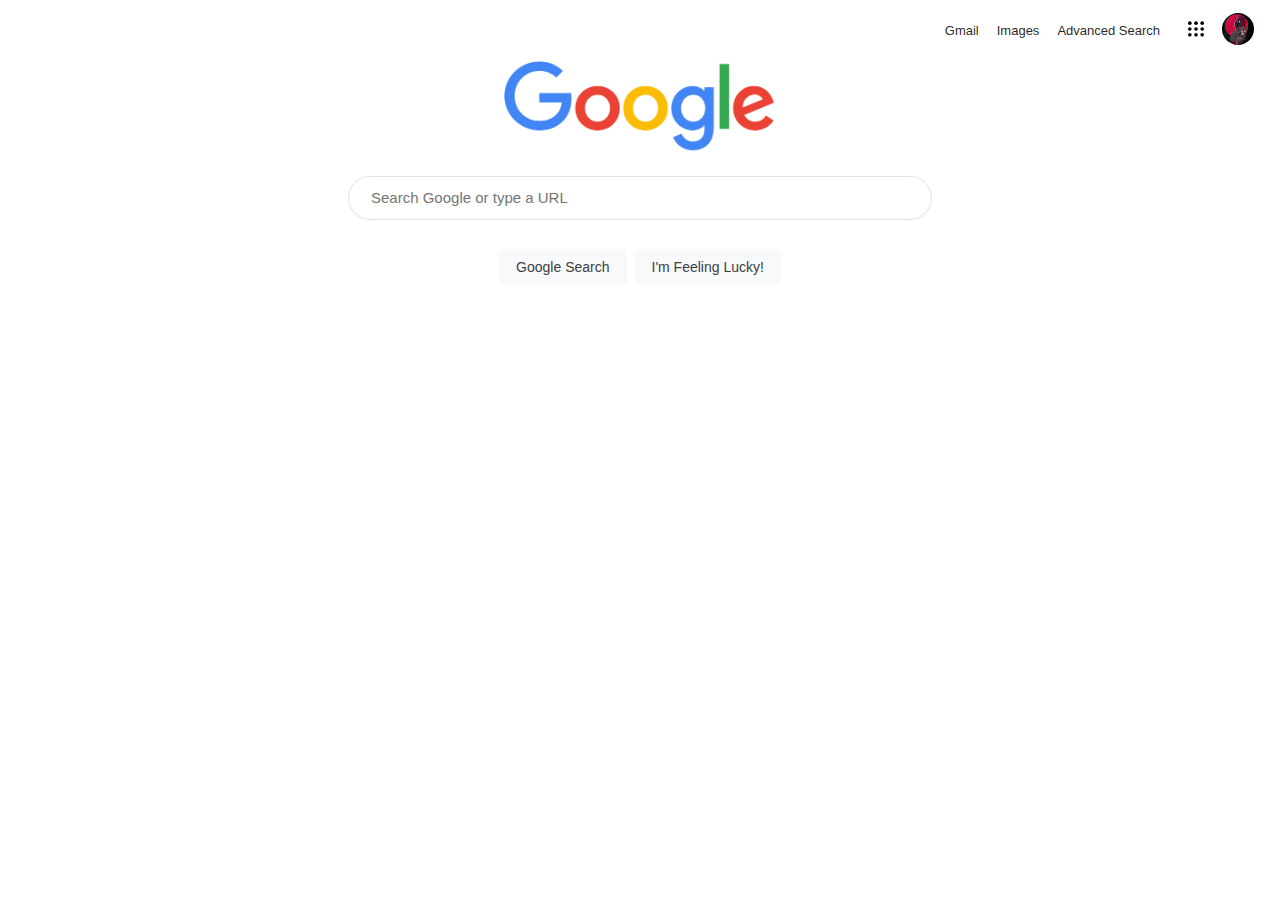
<file: CS50 Web Project 0/index.html>
<!DOCTYPE html>
<html lang="en">
    <head>
        <title>Search</title>
        <link rel="stylesheet" href="style.css">
    </head>
    <body>
        <div class="header">
            <ul>
                <li><a href="https://mail.google.com/mail/u/0">Gmail</a></li>
                <li><a href="index2.html">Images</a></li>
                <li><a href="index3.html">Advanced Search</a></li>
                <li class="app-icon"><img width="16" src="assets/buttonsymbolofninedots_80014 (1).svg" alt="Google Apps icon"></li>
                <li><img class="account-img" src="assets/unnamed.jpg" alt=""></li>
            </ul>
        </div>
        <main>
            <div class="google-img">
                <img src="assets/Google_2015_logo.svg.webp" alt="Google-Logo">
            </div>
            
                <form action="https://www.google.com/search">
                    <input class="text-box" type="text" name="q" placeholder="Search Google or type a URL">
                    <div class="buttons">
                        <input type="submit" value="Google Search">
                        <input type="submit" name="btnI" value="I'm Feeling Lucky!">
                    </div>
                    
                </form>
        </main>
        
    </body>
</html>
</file>
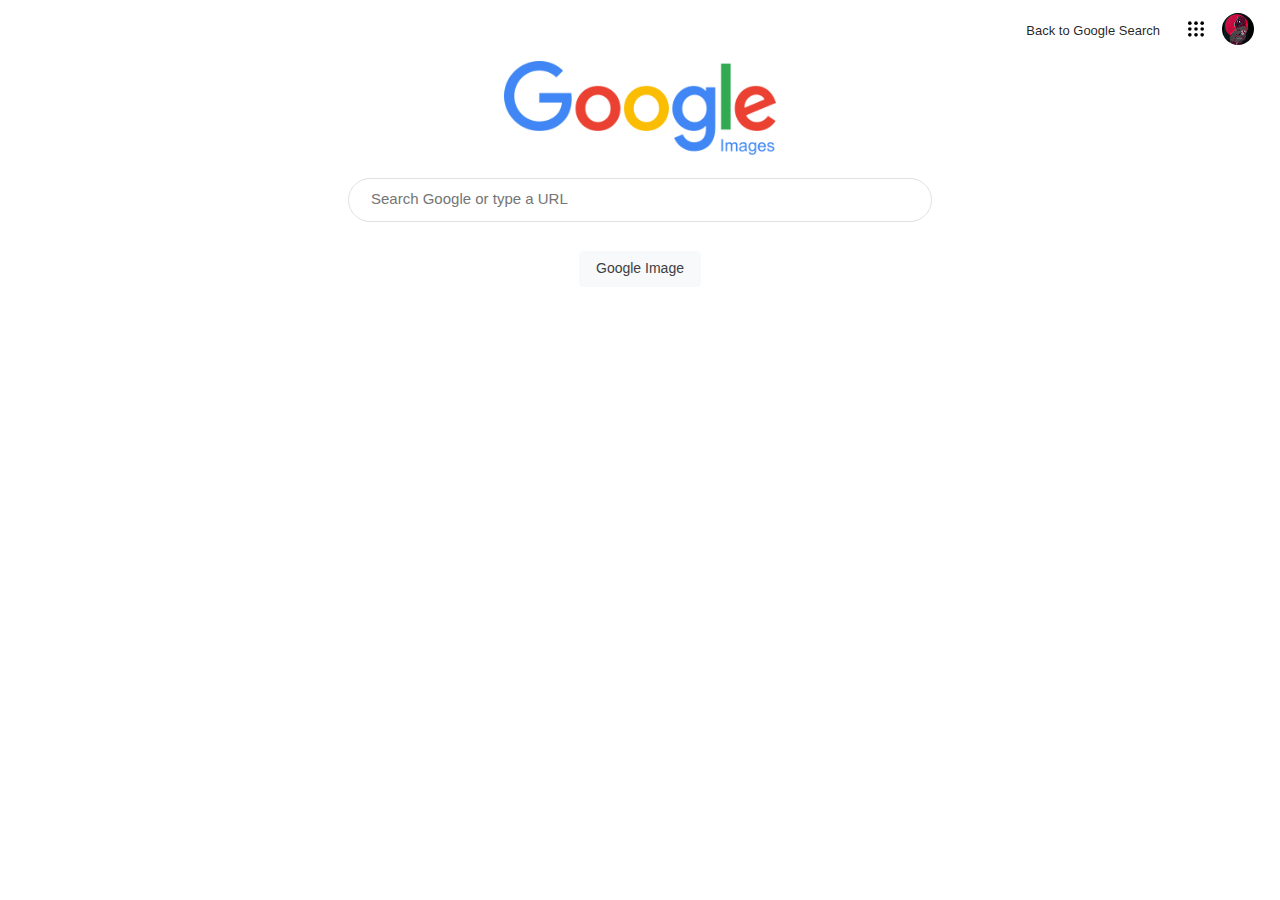
<file: CS50 Web Project 0/images.html>
<!DOCTYPE html>
<html lang="en">
    <head>
        <title>Search</title>
        <link rel="stylesheet" href="style.css">
    </head>
    <body>
        <div class="header">
            <ul>
                <li><a href="index.html">Back to Google Search</a></li>
                <li class="app-icon"><img width="16" src="assets/buttonsymbolofninedots_80014 (1).svg" alt="Google Apps icon"></li>
                <li><img class="account-img" src="assets/unnamed.jpg" alt=""></li>
            </ul>
        </div>
        <main>
            <div class="google-img">
                <img src="assets/Google_Images_2015_logo.svg.png" alt="Google-Images-Logo">
            </div>
            
                <form action="https://www.google.com/search">
                    <input class="text-box" type="text" name="q" placeholder="Search Google or type a URL">
                    <input type="hidden" name="tbm" value="isch">
                    <div class="buttons">
                        <input type="submit" value="Google Image">
                    </div>
                    
                </form>
        </main>
        
    </body>
</html>
</file>
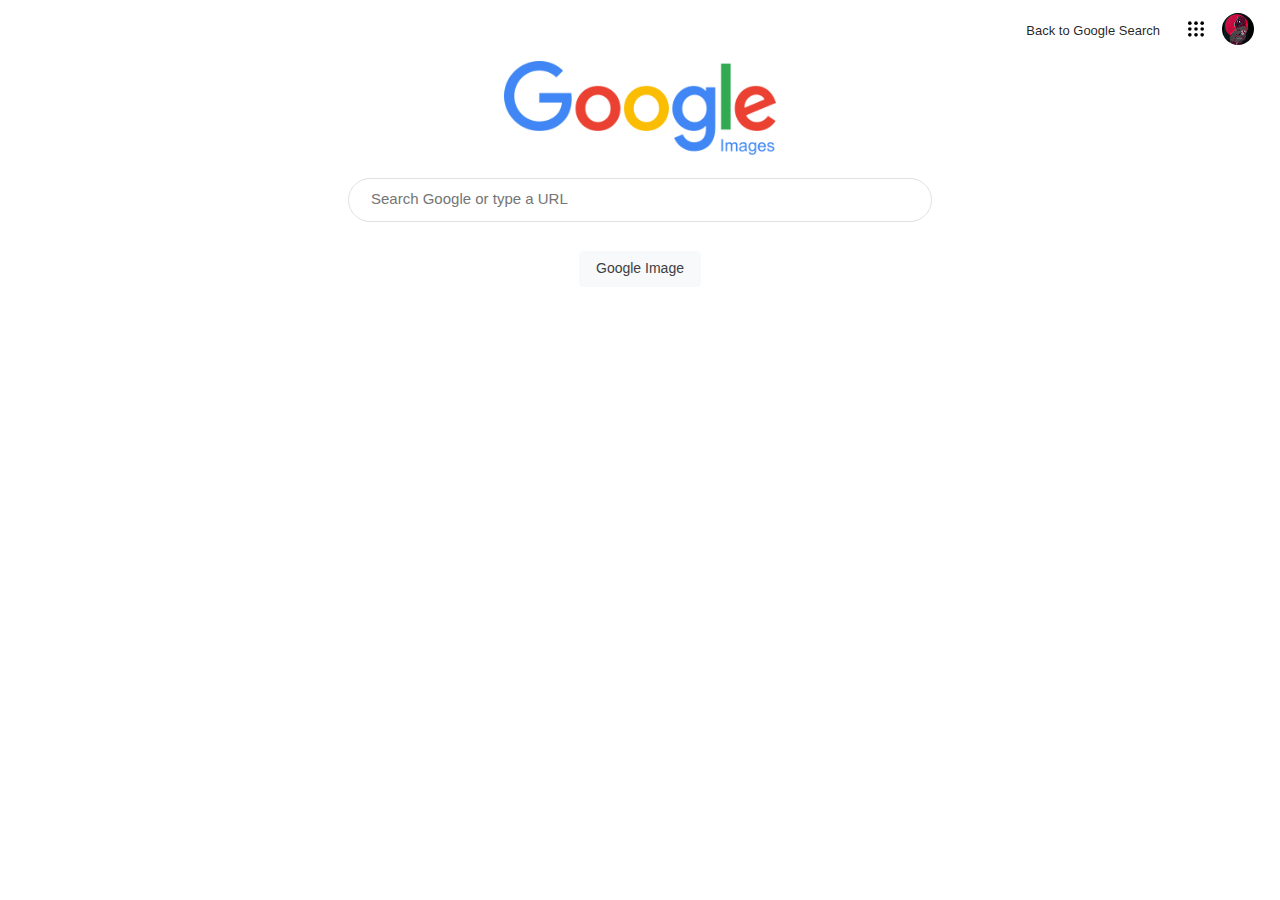
<file: CS50 Web Project 0/index2.html>
<!DOCTYPE html>
<html lang="en">
    <head>
        <title>Search</title>
        <link rel="stylesheet" href="style.css">
    </head>
    <body>
        <div class="header">
            <ul>
                <li><a href="index.html">Back to Google Search</a></li>
                <li class="app-icon"><img width="16" src="assets/buttonsymbolofninedots_80014 (1).svg" alt="Google Apps icon"></li>
                <li><img class="account-img" src="assets/unnamed.jpg" alt=""></li>
            </ul>
        </div>
        <main>
            <div class="google-img">
                <img src="assets/Google_Images_2015_logo.svg.png" alt="Google-Images-Logo">
            </div>
            
                <form action="https://www.google.com/search">
                    <input class="text-box" type="text" name="q" placeholder="Search Google or type a URL">
                    <input type="hidden" name="tbm" value="isch">
                    <div class="buttons">
                        <input type="submit" value="Google Image">
                    </div>
                    
                </form>
        </main>
        
    </body>
</html>
</file>
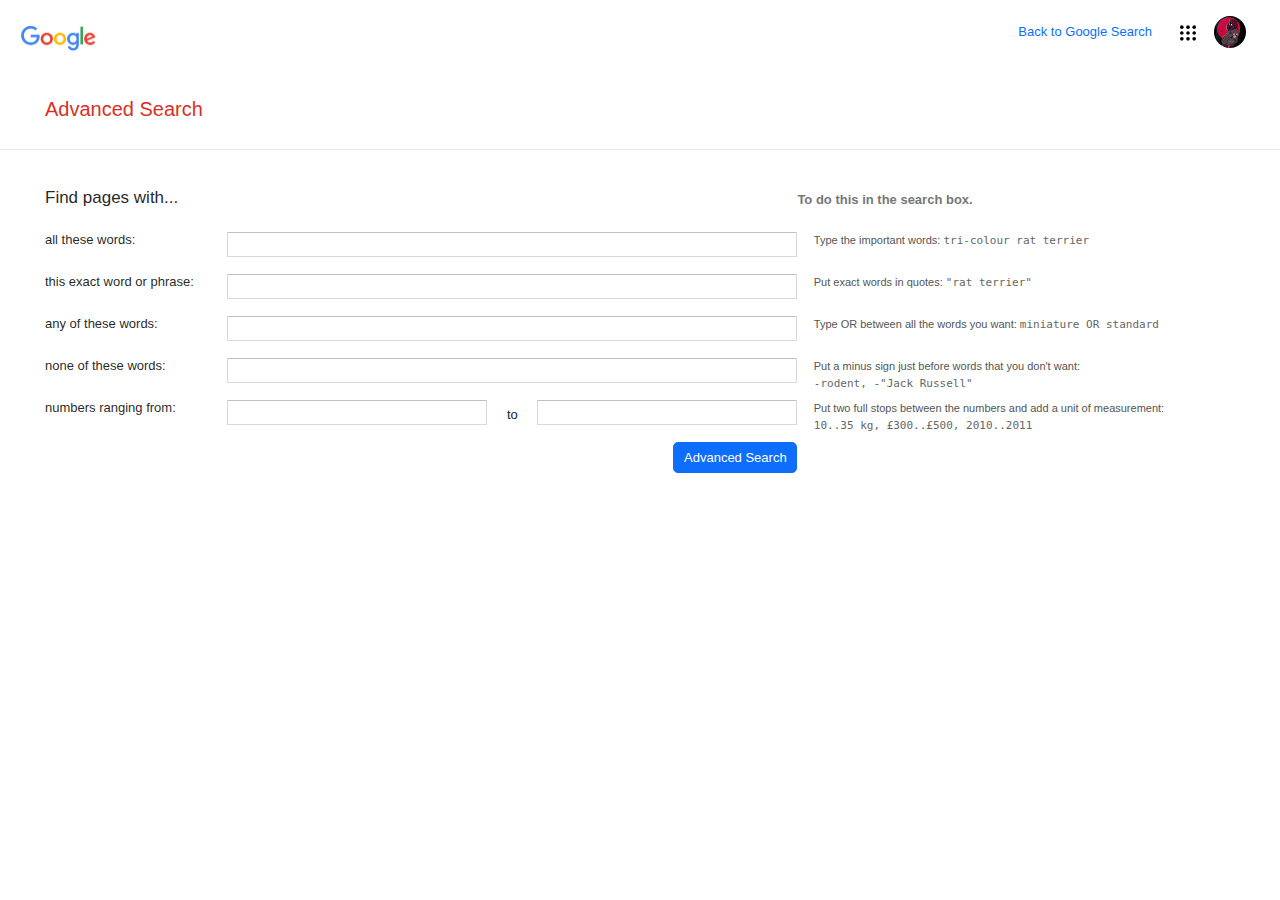
<file: CS50 Web Project 0/index3.html>
<!DOCTYPE html>
<html lang="en">
    <head>
        <title>Search</title>
        <link rel="stylesheet" href="search.css">
        <link href="https://cdn.jsdelivr.net/npm/bootstrap@5.3.3/dist/css/bootstrap.min.css" rel="stylesheet" integrity="sha384-QWTKZyjpPEjISv5WaRU9OFeRpok6YctnYmDr5pNlyT2bRjXh0JMhjY6hW+ALEwIH" crossorigin="anonymous">
    </head>
    <body>
        <div class="header">
            <div class="google-img">
                <img src="assets/Google_2015_logo.svg.webp" alt="Google-Logo">
            </div>
            <ul>
                <li><a href="index.html">Back to Google Search</a></li>
                <li class="app-icon"><img width="16" src="assets/buttonsymbolofninedots_80014 (1).svg" alt="Google Apps icon"></li>
                <li><img class="account-img" src="assets/unnamed.jpg" alt=""></li>
            </ul>
        </div>
        <div class="top-word"><p>Advanced Search</p></div>
            <div class="line"></div>
        <main> 
            <div class="head-section">
                <div class="left"><label>Find pages with...</label></div>
                <div class="mid"></div>
                <div class="right">To do this in the search box.</div>
            </div>
            <form action="https://www.google.com/search">

                <div class="text-boxes">
                    <div class="first-box"> 
                        <div class="left"><label>all these words:</label></div>
                        <div class="mid"><input type="text" name="as_q"></div>
                        <div class="right">Type the important words: <span>tri-colour rat terrier</span></div>
                    </div>
                    <div class="first-box"> 
                        <div class="left"><label>this exact word or phrase:</label></div>
                        <div class="mid"><input type="text" name="as_epq"></div>
                        <div class="right">Put exact words in quotes: <span>"rat terrier"</span></div>
                    </div>
                    <div class="first-box"> 
                        <div class="left"><label>any of these words:</label></div>
                        <div class="mid"><input type="text" name="as_oq"></div>
                        <div class="right">Type OR between all the words you want: <span>miniature OR standard</span></div>
                    </div>
                    <div class="first-box"> 
                        <div class="left"><label>none of these words:</label></div>
                        <div class="mid"><input type="text" name="as_eq"></div>
                        <div class="right">Put a minus sign just before words that you don't want: <span>-rodent, -"Jack Russell"</span></div>
                    </div>
                    <div class="first-box"> 
                        <div class="left"><label>numbers ranging from:</label></div>
                        <div class="double-input">
                            <div class="mid-input-1"><input type="text" name="as_nlo"></div>
                            <div class="text">to</div>
                            <div class="mid-input-2"><input type="text" name="as_nhi"></div>
                        </div>
                        <div class="right">Put two full stops between the numbers and add a unit of measurement: <span>10..35 kg, £300..£500, 2010..2011</span></div>
                    </div>
                </div>
                <div class="submit-div">
                    <input type="submit" value="Advanced Search" class="btn btn-primary" >
                </div>
            </form>
        </main>
        
        
    </body>
</html>
</file>
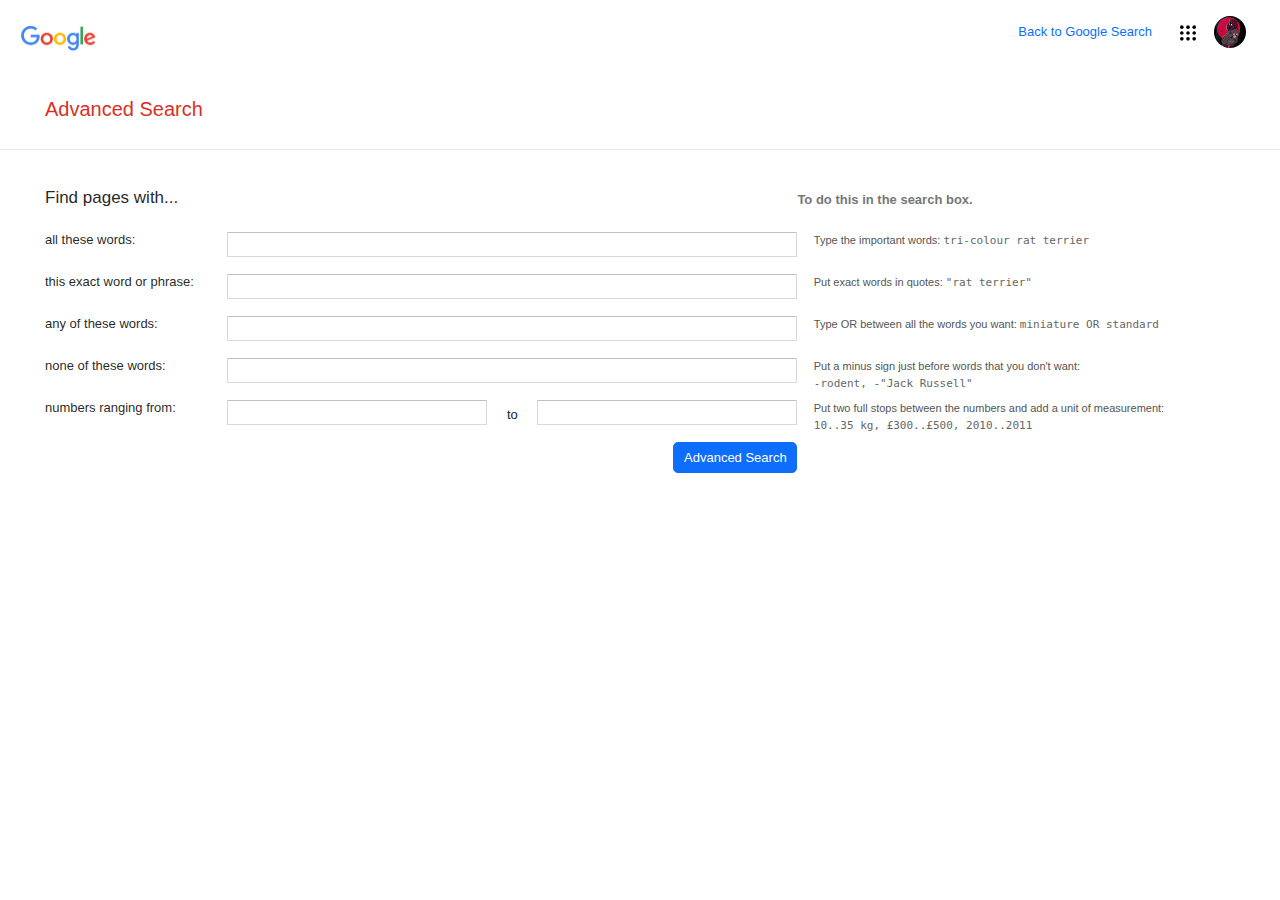
<file: CS50 Web Project 0/search.html>
<!DOCTYPE html>
<html lang="en">
    <head>
        <title>Search</title>
        <link rel="stylesheet" href="search.css">
        <link href="https://cdn.jsdelivr.net/npm/bootstrap@5.3.3/dist/css/bootstrap.min.css" rel="stylesheet" integrity="sha384-QWTKZyjpPEjISv5WaRU9OFeRpok6YctnYmDr5pNlyT2bRjXh0JMhjY6hW+ALEwIH" crossorigin="anonymous">
    </head>
    <body>
        <div class="header">
            <div class="google-img">
                <img src="assets/Google_2015_logo.svg.webp" alt="Google-Logo">
            </div>
            <ul>
                <li><a href="index.html">Back to Google Search</a></li>
                <li class="app-icon"><img width="16" src="assets/buttonsymbolofninedots_80014 (1).svg" alt="Google Apps icon"></li>
                <li><img class="account-img" src="assets/unnamed.jpg" alt=""></li>
            </ul>
        </div>
        <div class="top-word"><p>Advanced Search</p></div>
            <div class="line"></div>
        <main> 
            <div class="head-section">
                <div class="left"><label>Find pages with...</label></div>
                <div class="mid"></div>
                <div class="right">To do this in the search box.</div>
            </div>
            <form action="https://www.google.com/search">

                <div class="text-boxes">
                    <div class="first-box"> 
                        <div class="left"><label>all these words:</label></div>
                        <div class="mid"><input type="text" name="as_q"></div>
                        <div class="right">Type the important words: <span>tri-colour rat terrier</span></div>
                    </div>
                    <div class="first-box"> 
                        <div class="left"><label>this exact word or phrase:</label></div>
                        <div class="mid"><input type="text" name="as_epq"></div>
                        <div class="right">Put exact words in quotes: <span>"rat terrier"</span></div>
                    </div>
                    <div class="first-box"> 
                        <div class="left"><label>any of these words:</label></div>
                        <div class="mid"><input type="text" name="as_oq"></div>
                        <div class="right">Type OR between all the words you want: <span>miniature OR standard</span></div>
                    </div>
                    <div class="first-box"> 
                        <div class="left"><label>none of these words:</label></div>
                        <div class="mid"><input type="text" name="as_eq"></div>
                        <div class="right">Put a minus sign just before words that you don't want: <span>-rodent, -"Jack Russell"</span></div>
                    </div>
                    <div class="first-box"> 
                        <div class="left"><label>numbers ranging from:</label></div>
                        <div class="double-input">
                            <div class="mid-input-1"><input type="text" name="as_nlo"></div>
                            <div class="text">to</div>
                            <div class="mid-input-2"><input type="text" name="as_nhi"></div>
                        </div>
                        <div class="right">Put two full stops between the numbers and add a unit of measurement: <span>10..35 kg, £300..£500, 2010..2011</span></div>
                    </div>
                </div>
                <div class="submit-div">
                    <input type="submit" value="Advanced Search" class="btn btn-primary" >
                </div>
            </form>
        </main>
        
        
    </body>
</html>
</file>
<file: CS50 Web Project 0/style.css>
*{
 font-family: Arial, sans-serif;
 font-size: 13px;
 box-sizing: border-box;
 color: rgba(0, 0, 0, 0.87);
 outline: none;
}

.header ul {
  list-style-type: none;
  display: flex;
  justify-content: flex-end;
  align-items: center;
}

a:link {
  text-decoration: none;
}

a:hover{
  text-decoration: underline;
}


.header li{
  margin-right: 18px;
}

.account-img{
 border-radius: 17px;
}

.app-icon{
  margin-left: 10px;
}

.google-img img{
height: 92;
width: 272px;
}

main {
  display: flex;
  justify-content: center;
  flex-direction: column;
  align-items: center;
}

form{
  display: flex;
  flex-direction: column;
  padding: 20px;
}

.buttons{
  display: flex;
}

.text-box{
  display: flex;
  z-index: 3;
  position: relative;
  min-height: 44px;
  background: #fff;
  border: 1px solid #dfe1e5;
  box-shadow: none;
  border-radius: 24px;
  margin: 0 auto;
  width: 638px;
  width: 584px;
  outline: none;
}

.text-box::placeholder{
  font-size: 15px;
  text-indent: 20px;
}

.text-box:focus, .text-box:valid{
  text-indent: 20px;
  border: 1px solid #dfe1e5;
}

.buttons{
  display: flex;
  justify-content: center;
  padding-top: 18px;
}

.buttons input{
  background-color: #f8f9fa;
    border: 1px solid #f8f9fa;
    border-radius: 4px;
    color: #3c4043;
    font-family: arial, sans-serif;
    font-size: 14px;
    margin: 11px 4px;
    padding: 0 16px;
    line-height: 27px;
    height: 36px;
    min-width: 54px;
    text-align: center;
    cursor: pointer;
    user-select: none;
}

.buttons input:hover{
  box-shadow: 0 1px 1px rgba(0,0,0,.1);
    background-color: #f8f9fa;
    border: 1px solid #dadce0;
    color: #202124;
}
</file>
<file: CS50 Web Project 0/search.css>
*{
    font-family: Arial, sans-serif;
    font-size: 13px;
    box-sizing: border-box;
    color: rgba(0, 0, 0, 0.87);
    margin: 0px;
    outline: none;
    
   }

   .header{
    display: flex;
    justify-content: space-between;
    align-items: center;
    margin: 8px;
    padding: 8px;
   }
   
   .header ul {
     list-style-type: none;
     display: flex;
     justify-content: flex-end;
     align-items: center;
   }
   
   a:link {
     text-decoration: none;
   }
   
   a:hover{
     text-decoration: underline;
   }
   
   
   .header li{
     margin-right: 18px;
   }
   
   .account-img{
    border-radius: 17px;
   }
   
   .app-icon{
     margin-left: 10px;
   }
   
   .google-img img{
   width: 80px;
   padding-left: 5px;
   }

   .top-word{
    margin: 25px 35px;
   }

   .top-word p{
    margin-left: 10px;
    color: #d93025;
    font-size: 20px;
   }

   .line{
    border-bottom: 1px solid #ebebeb;
   }

  .fivth-box{
    display: flex;
  }

  main{
    max-width: 1140px;
    min-width: 200px;
    width: 96%;
    margin: 40px 2% 0 45px;
  }


  .first-box{
    display: flex;
  }

  .mid, .double-input{
    float: left;
    display: inline-block;
    min-width: 167px;
    min-height: 41px;
    vertical-align: middle;
    width: 50%;
  }

  .mid input, .mid-input-1 input, .mid-input-2 input{
    width: 100%;
    text-align: left;
    border-radius: 1px;
    border: 1px solid #d9d9d9;
    border-top: 1px solid #c0c0c0;
    font-size: 13px;
    height: 25px;
    padding: 1px 8px;
  }
   

  .left{
    float: left;
    display: inline-block;
    min-width: 167px;
    width: 16%;
    height: 42px;
    color: #222;
    font-size: 13px;
    line-height: 16px;
    vertical-align: middle;
  }

  .text-boxes{
    clear: both;
  }

  .right{
    float: left;
    display: inline-block;
    width: 32%;
    min-width: 160px;
    margin: 0 0 8px 1%;
    color: #555;
    font-size: 11px;
    padding-left: 5px;
    vertical-align: middle;
    position: relative;
    height: 30px;
    display: table-cell;
    vertical-align: middle;
  }

  .right span{
    color: #666;
    font-family: monospace;
    font-size: 11px;
    white-space: pre;
  }

  .mid-input-1, .mid-input-2{
    display: table-cell;
  }

  .mid-input-1 , .mid-input-2 {
    width: 100%;
    text-align: left;
  }


  .double-input{
    display: flex;
    justify-content: space-between;
  }

  .text{
    padding-top: 5px;
    display: table-cell;
    width: 95px;
    padding-right: 6px;
    padding-left: 6px;
    text-align: center;
    font-size: 13px;
    color: #202124;
  }

  .head-section .right{
    padding: 0;
    margin: 0;
    height: 30px;
    display: table-cell;
    vertical-align: middle;
    color: rgb(119, 119, 119);
    font-size: 13px;
    font-weight: 700;
    height: 30px;
  }

  .head-section .left{
    height: 30px;
    display: table-cell;
    vertical-align: middle;
  }

  .head-section .left label{
    font-size: 17px;
  }

  .line-2{
    margin: 18px 0;
    clear: both;
    border-top: 1px solid #ebebeb;
  }

  .drop-boxes{
    clear: both;
  }

  .head-section .left{
    float: left;
    display: inline-block;
    min-width: 167px;
    width: 16%;
    font-size: 16px;
    min-height: 42px;
    font-weight: 500;
    color: #333;
    vertical-align: middle;
  }

  .submit-div{
    width: 66%;
    text-align: right;
    height: 42px;
  }
</file>
